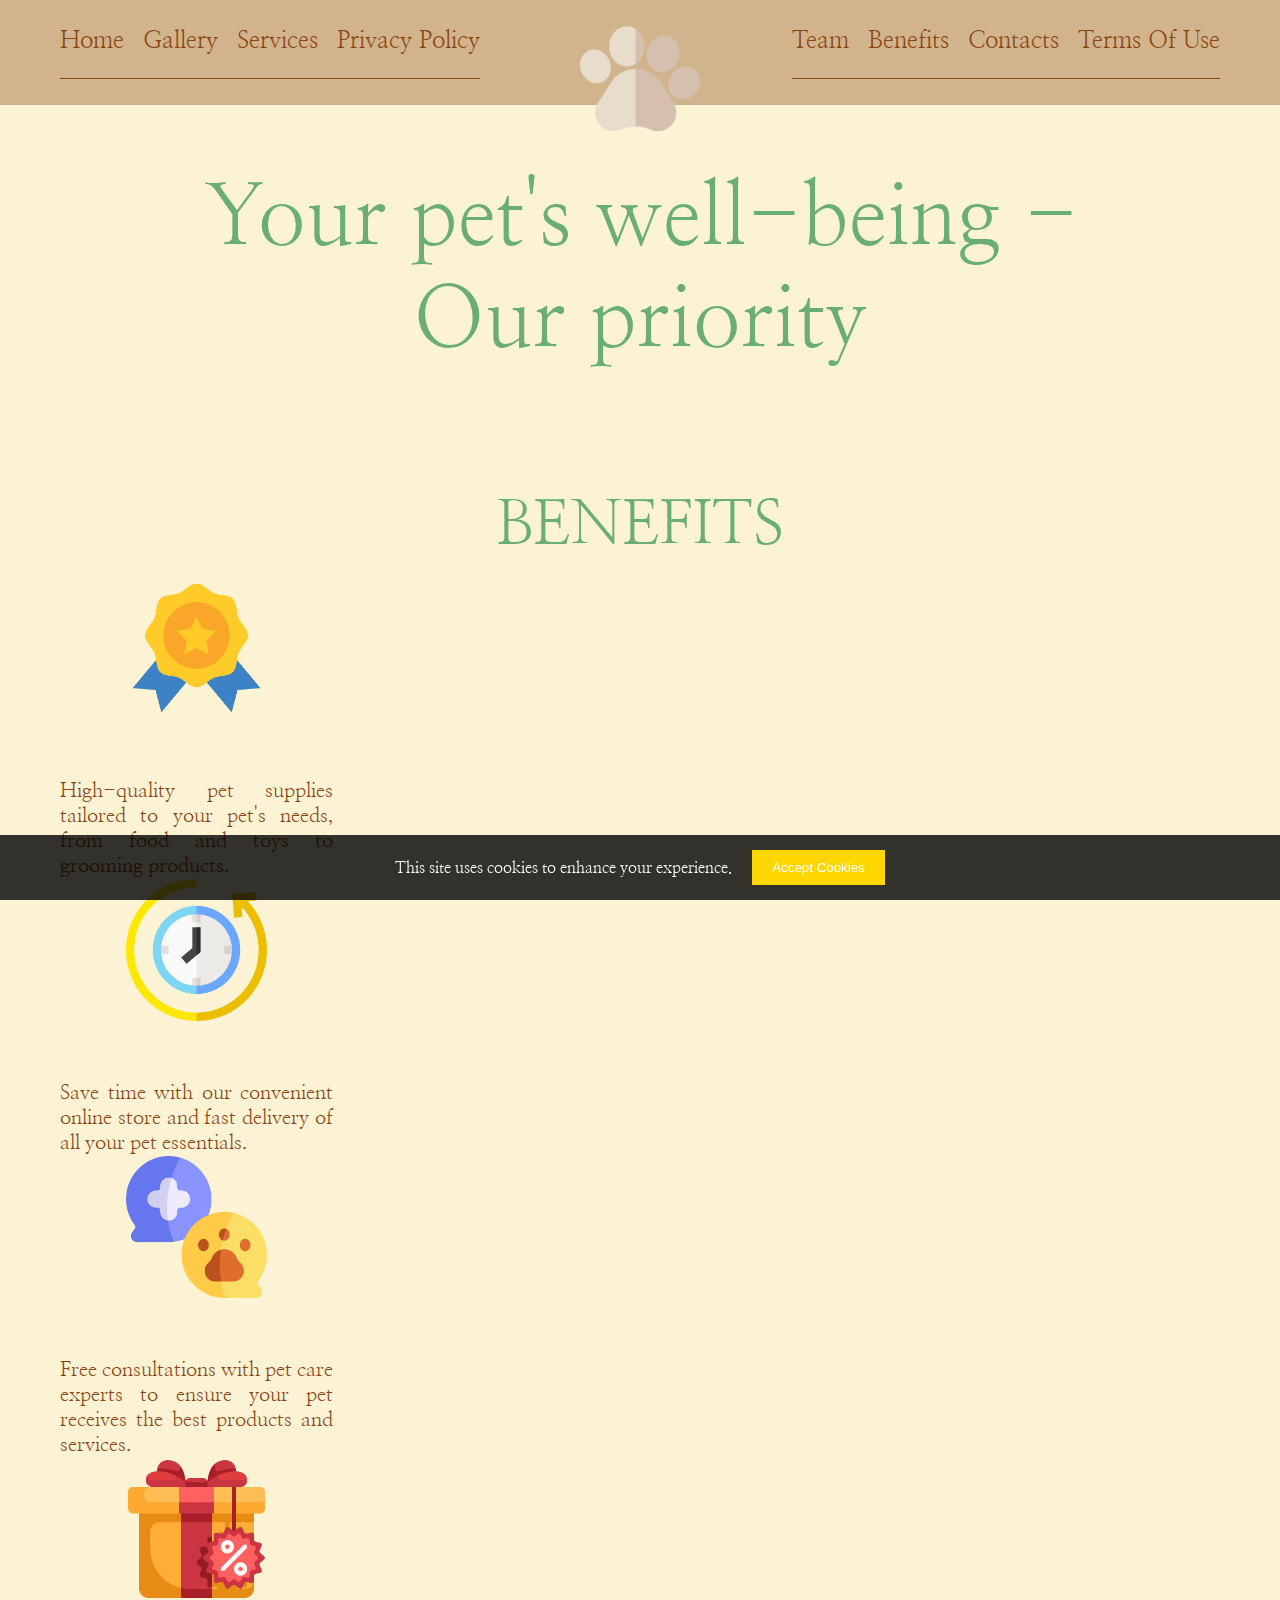
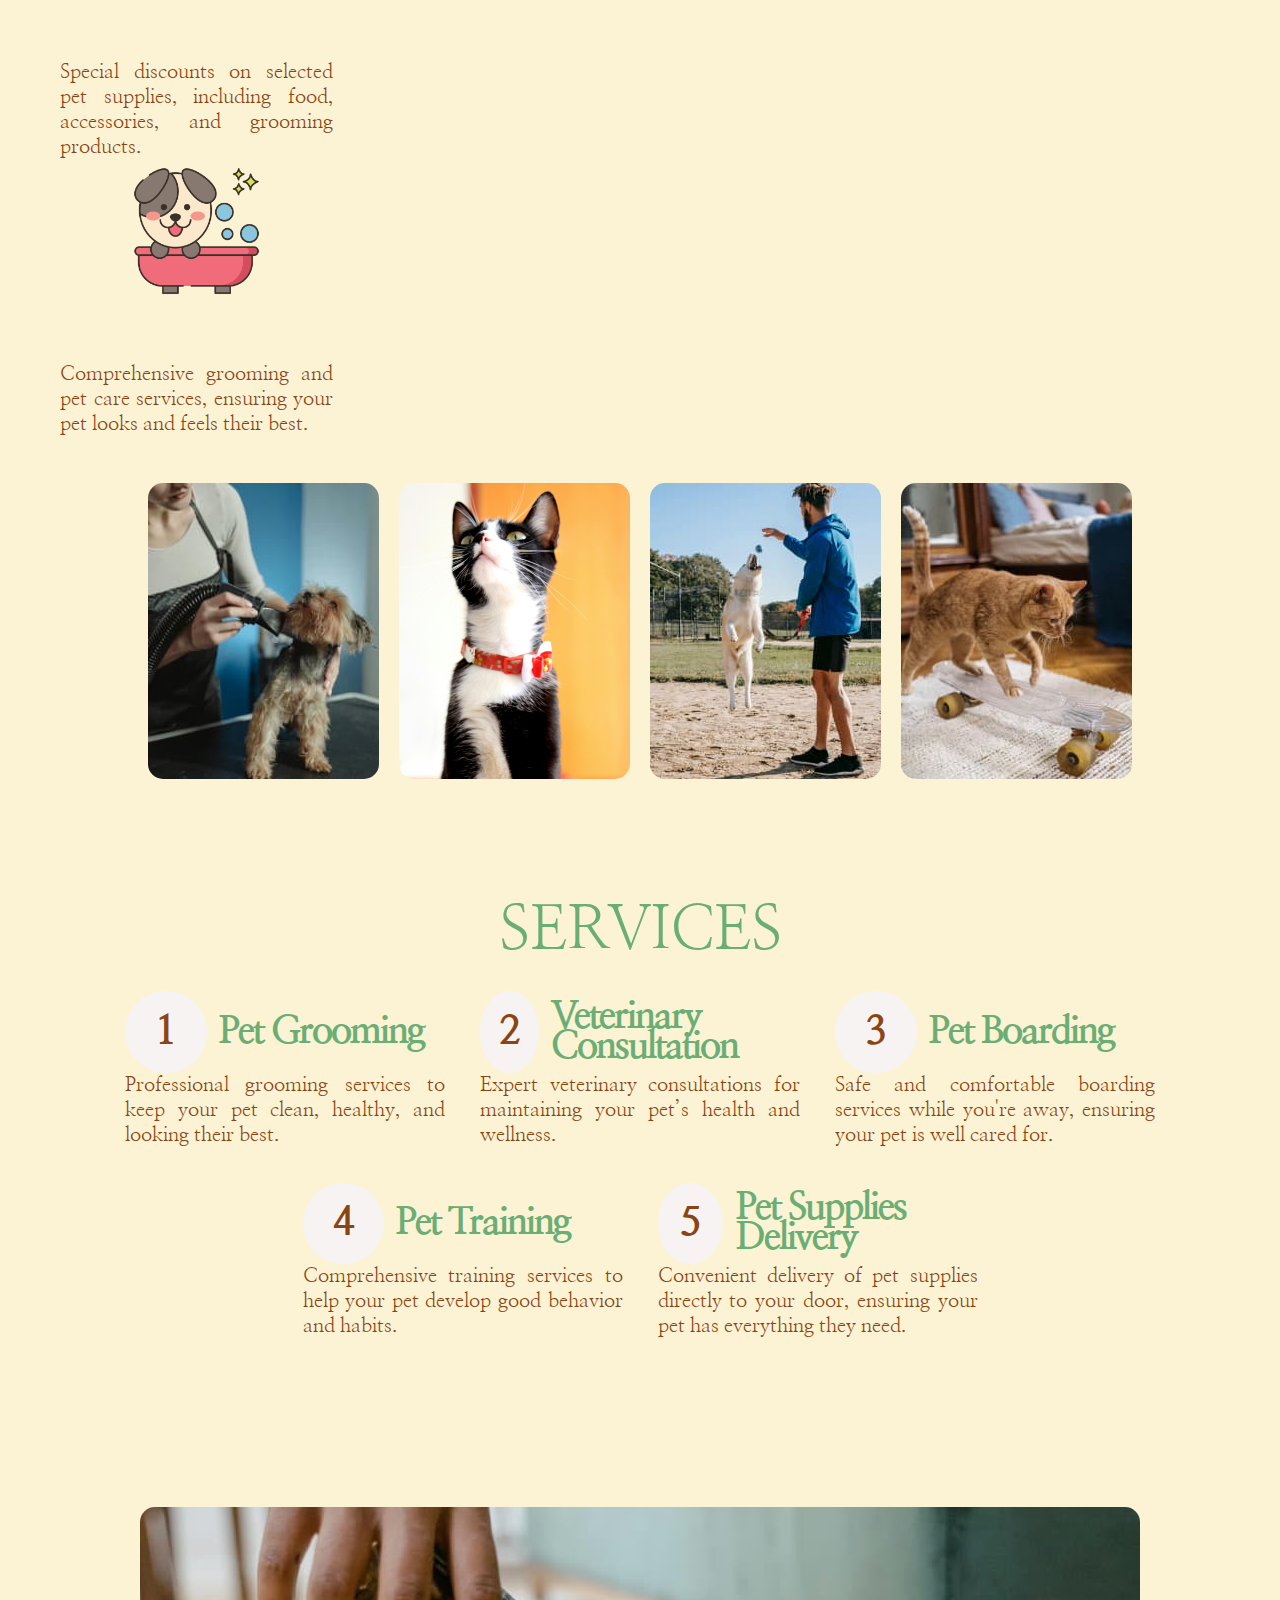
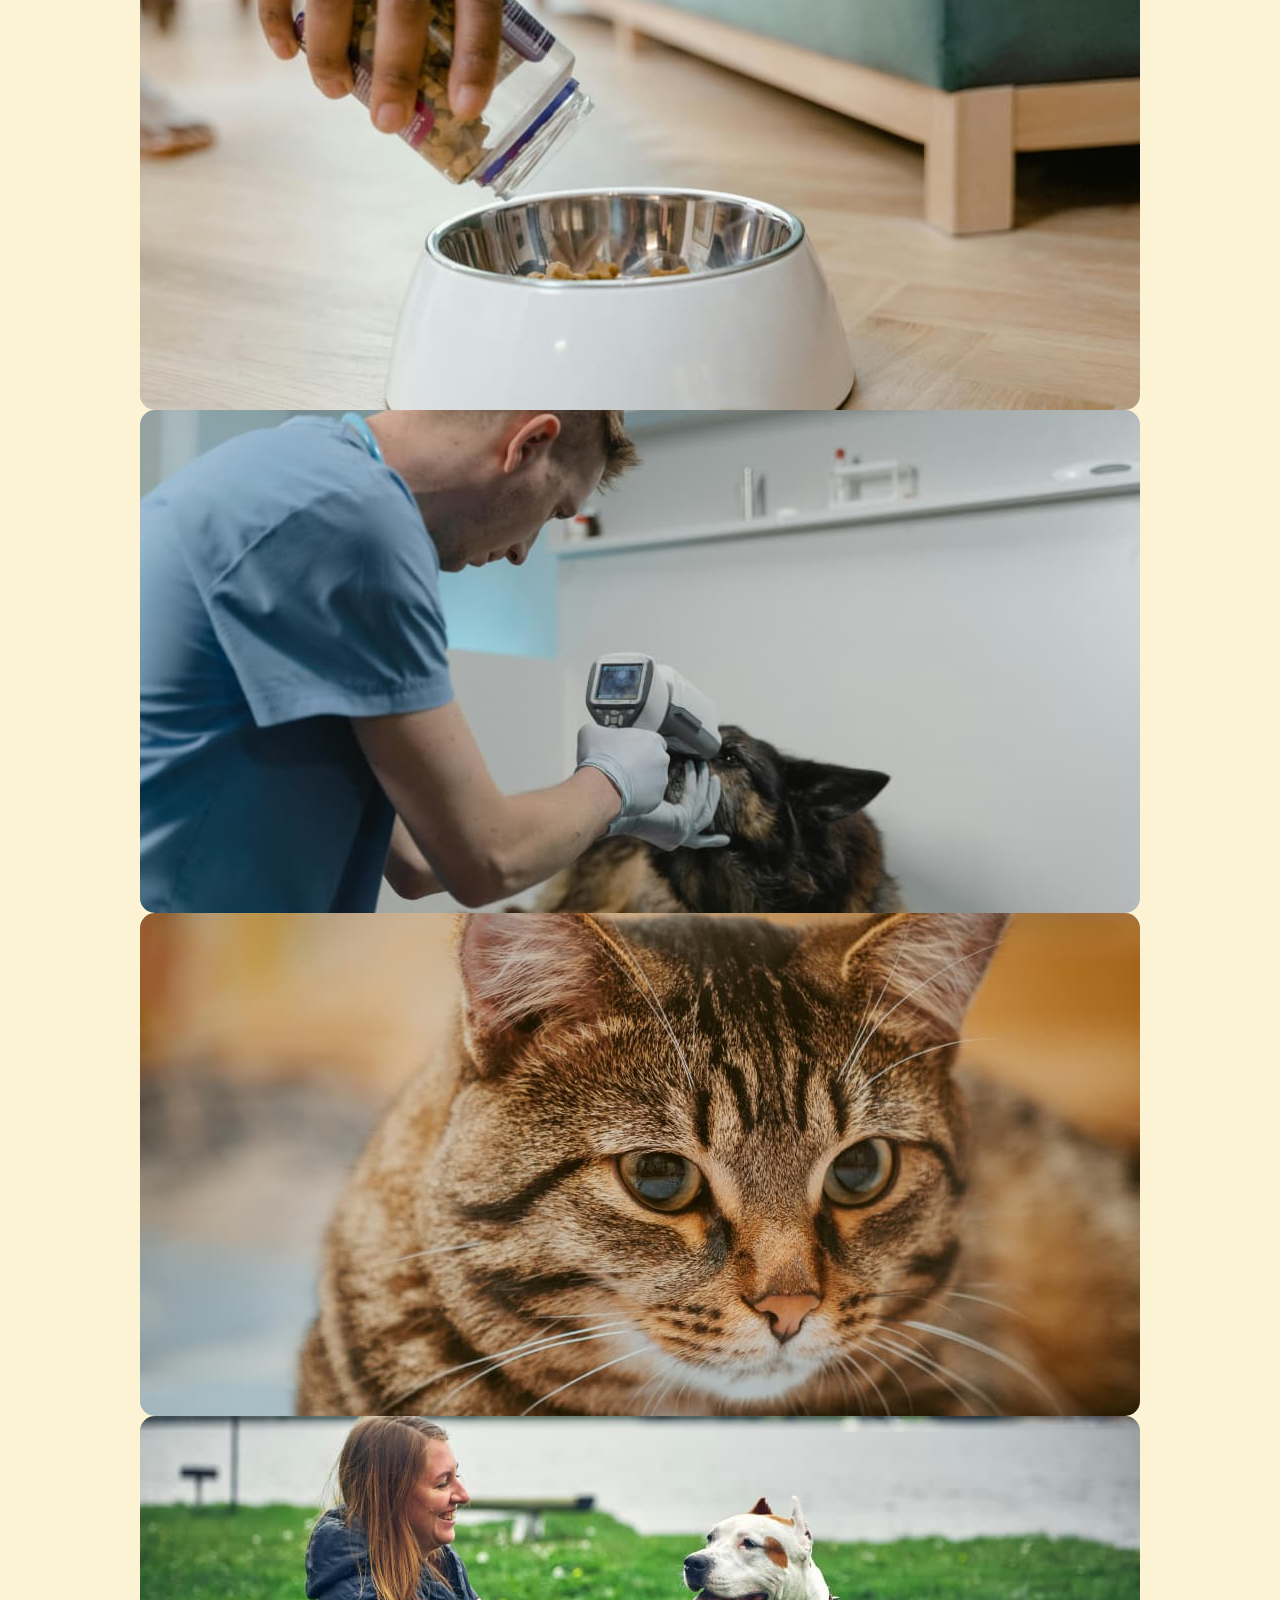
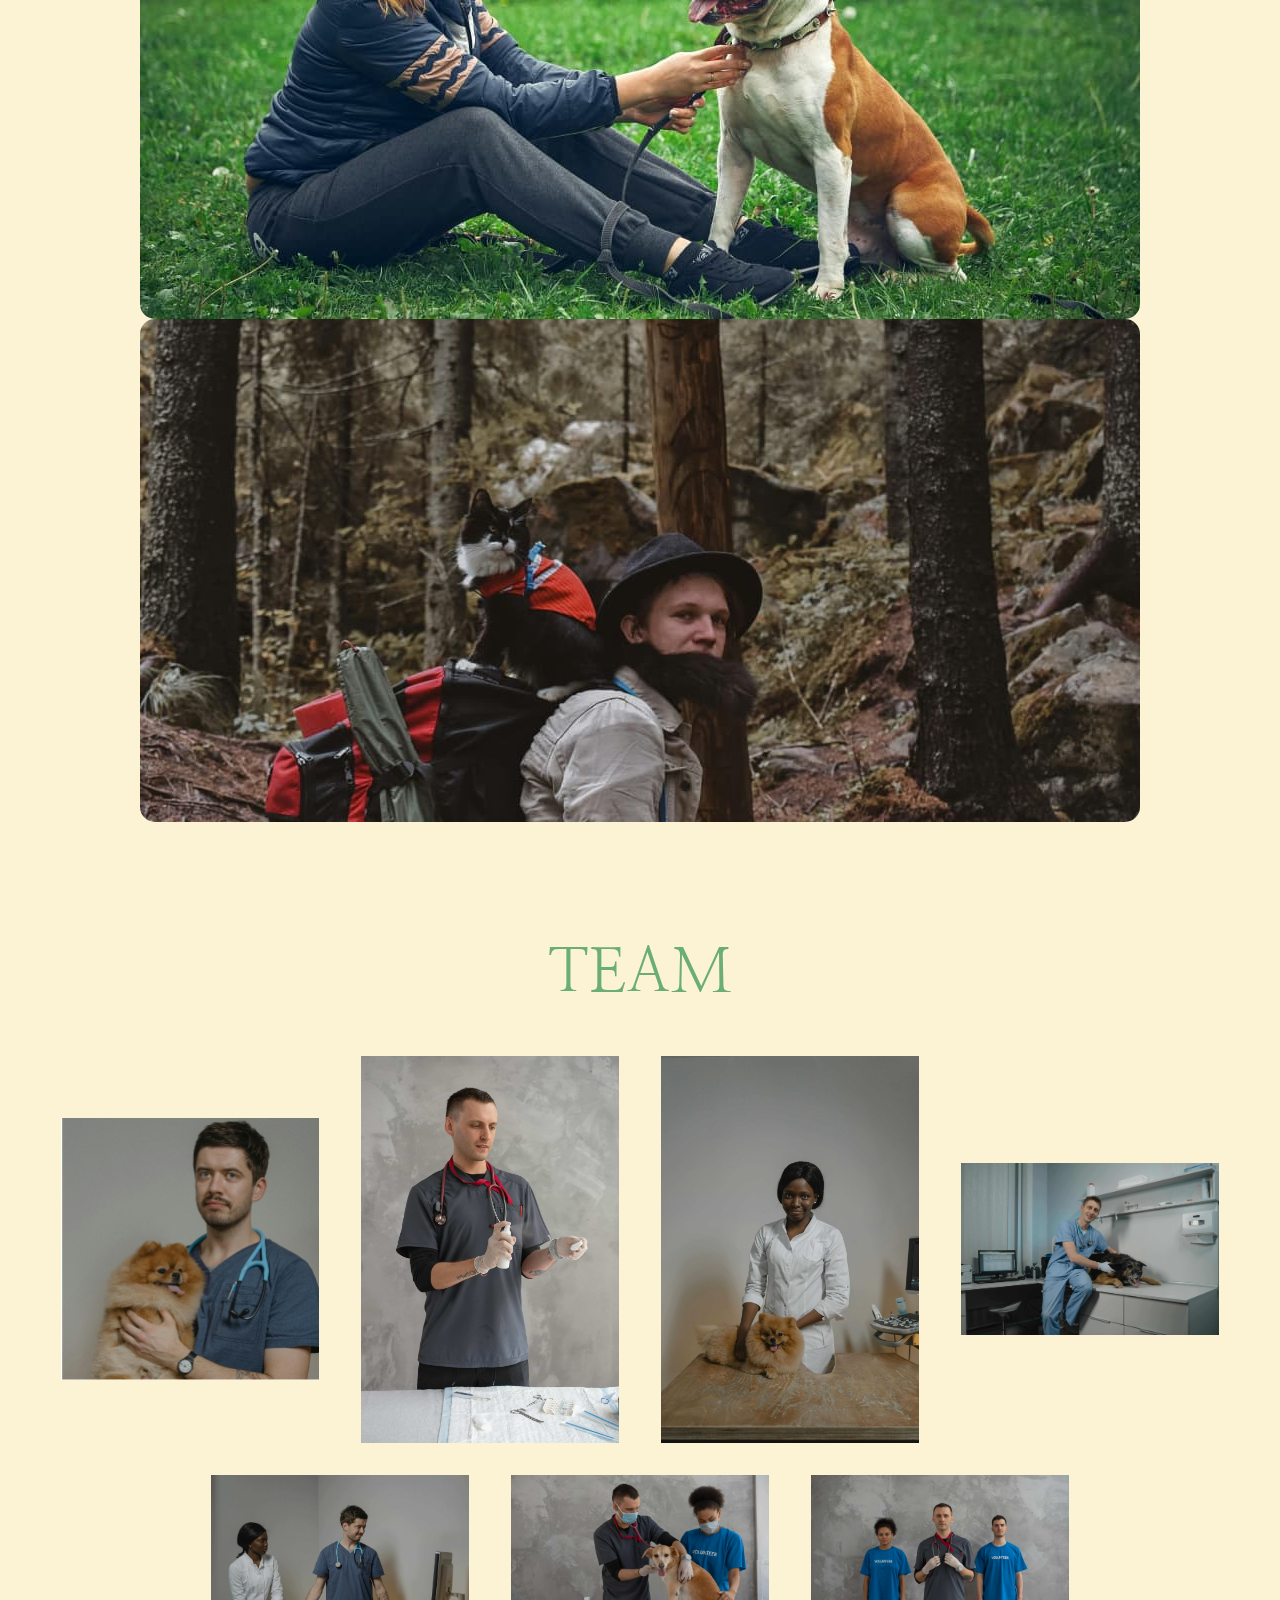
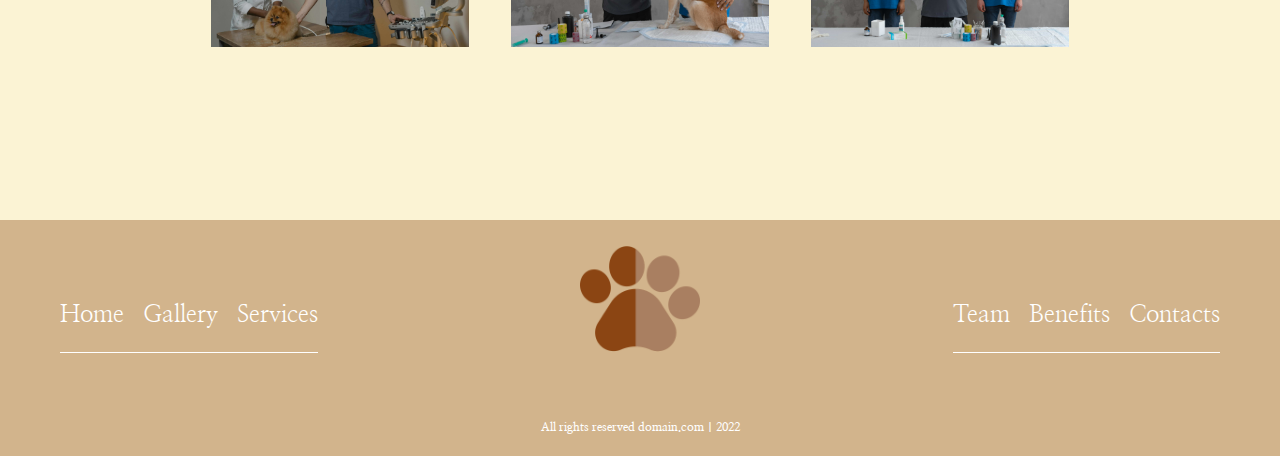
<file: index.html>
<!DOCTYPE html>
<html lang="en">
  <head>
    <meta charset="UTF-8" />
    <meta http-equiv="X-UA-Compatible" content="IE=edge" />
    <meta name="viewport" content="width=device-width, initial-scale=1.0" />
    
    <!-- Meta Description and Keywords -->
    <meta name="description" content="PetCare Solutions offers top-quality pet products, professional grooming services, and expert veterinary consultations. Our priority is your pet's health and happiness." />
    <meta name="keywords" content="pet care, pet grooming, veterinary consultations, pet products, pet health, pet training, pet supplies, pet boarding" />

    <!-- Open Graph Meta Tags for Social Media -->
    <meta property="og:title" content="PetCare Solutions – Premium Pet Services and Supplies" />
    <meta property="og:description" content="Discover PetCare Solutions for expert pet grooming, veterinary consultations, and a range of high-quality pet supplies. We care about your pet's health and happiness." />
    <meta property="og:image" content="https://domain.com/img/pet-care-preview.webp" />
    <meta property="og:url" content="https://domain.com" />

    <!-- Twitter Meta Tags for Social Media -->
    <meta name="twitter:card" content="summary_large_image" />
    <meta name="twitter:title" content="PetCare Solutions – Premium Pet Services and Supplies" />
    <meta name="twitter:description" content="Explore PetCare Solutions for all your pet care needs, from grooming to veterinary consultations and pet products." />
    
    <!-- Favicon -->
    <link rel="icon" href="images/footer-icon.png" />

    <!-- Title -->
    <title>PetCare Solutions – Comprehensive Pet Services and Supplies for Your Pet's Well-being</title>

    <!-- Stylesheets -->
    <link rel="stylesheet" href="./css/styles.css" />
    <link rel="stylesheet" type="text/css" href="slick/slick.css" />
    <link rel="stylesheet" href="https://cdnjs.cloudflare.com/ajax/libs/animate.css/3.7.0/animate.min.css" />

    <!-- Preload Important Resources -->
    <link rel="preload" as="image" href="https://domain.com/img/pet-care-preview.webp" />
</head>

  <body>
    <header class="header">
      <div class="header-inner container">
        <div class="mobile-menu">
          <div class="mobile-btn"></div>
        </div>
        <nav class="header-nav">
          <div class="header-nav-list">
            <ul class="header-nav-list-column">
              <li class="header-nav-item"><a href="index.html">home</a></li>
              <li class="header-nav-item">
                <a href="./#gallery">Gallery</a>
              </li>
              <li class="header-nav-item">
                <a href="./#services">Services</a>
              </li>
              <li class="header-nav-item">
                <a href="./policy-page.html">Privacy Policy</a>
              </li>
            </ul>
            <ul class="header-nav-list-column">
              <li class="header-nav-item">
                <a href="./#team">Team</a>
              </li>
              <li class="header-nav-item">
                <a href="./#benefits">Benefits</a>
              </li>
              <li class="header-nav-item">
                <a href="./contacts-page.html">Contacts</a>
              </li>
              <li class="header-nav-item">
                <a href="./terms-of-use.html">Terms of Use</a>
              </li>
            </ul>
          </div>
        </nav>
        <div class="header-icon">
          <img src="images/house-icon.png" alt="" />
        </div>
      </div>
    </header>
    <main class="main">
      <section class="section">
        <div class="main-banner-inner container">
          <div class="main-banner-text">
            <h1 class="wow fadeInDown">
              Your pet's well-being - <br />Our priority
            </h1>
          </div>
        </div>
      </section>

      <section class="section">
        <div class="main-benefits-inner container">
          <h2 id="benefits">Benefits</h2>
          <ul class="main-benefits-slider">
            <li class="main-benefits-slider-item">
              <div class="main-benefits-slider-item-icon">
                <img src="images/quality-products.png" alt="" />
              </div>
              <p>
                High-quality pet supplies tailored to your pet's needs, from
                food and toys to grooming products.
              </p>
            </li>
            <li class="main-benefits-slider-item">
              <div class="main-benefits-slider-item-icon">
                <img src="images/time-saving.png" alt="" />
              </div>
              <p>
                Save time with our convenient online store and fast delivery of
                all your pet essentials.
              </p>
            </li>
            <li class="main-benefits-slider-item">
              <div class="main-benefits-slider-item-icon">
                <img src="images/pet-consultation.png" alt="" />
              </div>
              <p>
                Free consultations with pet care experts to ensure your pet
                receives the best products and services.
              </p>
            </li>
            <li class="main-benefits-slider-item">
              <div class="main-benefits-slider-item-icon">
                <img src="images/discounts.png" alt="" />
              </div>
              <p>
                Special discounts on selected pet supplies, including food,
                accessories, and grooming products.
              </p>
            </li>
            <li class="main-benefits-slider-item">
              <div class="main-benefits-slider-item-icon">
                <img src="images/pet-grooming.png" alt="" />
              </div>
              <p>
                Comprehensive grooming and pet care services, ensuring your pet
                looks and feels their best.
              </p>
            </li>
          </ul>

          <ul class="main-gallery-list">
            <li class="main-gallery-list-item wow flipInX" data-wow-delay="0s">
              <img
                src="images/item-1.jpg"
                alt="A Person Grooming the Dog
                        "
              />
            </li>
            <li
              class="main-gallery-list-item wow flipInX"
              data-wow-delay="1.5s"
            >
              <img
                src="images/item-4.jpg"
                alt="Closeup Photo of Black and White Cat"
              />
            </li>
            <li
              class="main-gallery-list-item wow flipInX"
              data-wow-delay="0.5s"
            >
              <img
                src="images/item-2.jpg"
                alt="Active man with jumping dog on street
                        "
              />
            </li>
            <li class="main-gallery-list-item wow flipInX" data-wow-delay="1s">
              <img
                src="images/item-3.jpg"
                alt="Orange Tabby Cat on Penny Board
                        "
              />
            </li>
          </ul>
        </div>
      </section>

      <section class="section">
        <div class="main-services-inner container">
          <h2 id="services">Services</h2>
          <ul class="main-services-list">
            <li class="main-services-item wow fadeInDown" data-wow-delay="0s">
              <div class="main-services-item-title">
                <p class="main-services-item-number">1</p>
                <h3>Pet Grooming</h3>
              </div>
              <p class="main-services-item-text">
                Professional grooming services to keep your pet clean, healthy,
                and looking their best.
              </p>
            </li>
            <li class="main-services-item wow fadeInDown" data-wow-delay="0.5s">
              <div class="main-services-item-title">
                <p class="main-services-item-number">2</p>
                <h3>Veterinary Consultation</h3>
              </div>
              <p class="main-services-item-text">
                Expert veterinary consultations for maintaining your pet’s
                health and wellness.
              </p>
            </li>
            <li class="main-services-item wow fadeInDown" data-wow-delay="1s">
              <div class="main-services-item-title">
                <p class="main-services-item-number">3</p>
                <h3>Pet Boarding</h3>
              </div>
              <p class="main-services-item-text">
                Safe and comfortable boarding services while you're away,
                ensuring your pet is well cared for.
              </p>
            </li>
            <li class="main-services-item wow fadeInDown" data-wow-delay="1.5s">
              <div class="main-services-item-title">
                <p class="main-services-item-number">4</p>
                <h3>Pet Training</h3>
              </div>
              <p class="main-services-item-text">
                Comprehensive training services to help your pet develop good
                behavior and habits.
              </p>
            </li>
            <li class="main-services-item wow fadeInDown" data-wow-delay="2s">
              <div class="main-services-item-title">
                <p class="main-services-item-number">5</p>
                <h3>Pet Supplies Delivery</h3>
              </div>
              <p class="main-services-item-text">
                Convenient delivery of pet supplies directly to your door,
                ensuring your pet has everything they need.
              </p>
            </li>
          </ul>
        </div>
      </section>

      <section class="section" id="gallery">
        <div class="main-gallery-inner container">
          <ul class="main-gallery-slider">
            <li class="main-gallery-slider-item">
              <img
                src="images/gallery-1.jpg"
                alt="Person Putting Dog Foo on Bowl
                  "
              />
            </li>
            <li class="main-gallery-slider-item">
              <img
                src="images/gallery-2.jpg"
                alt="A Vet Checking a Dog Eyes Using a Medical Equipment
                  "
              />
            </li>
            <li class="main-gallery-slider-item">
              <img
                src="images/gallery-3.jpg"
                alt="Brown Tabby Cat in Close Up Photography
                  "
              />
            </li>
            <li class="main-gallery-slider-item">
              <img
                src="images/gallery-4.jpg"
                alt="Photo of a Woman Sitting on the Grass with Her American Staffordshire Terrier Dog
                  "
              />
            </li>
            <li class="main-gallery-slider-item">
              <img
                src="images/gallery-5.jpg"
                alt="A Man Hiking a Mountain Forest with a Cat
                  "
              />
            </li>
          </ul>
        </div>
      </section>

      <section class="section">
        <div class="main-team-inner container">
          <h2 id="team">Team</h2>
          <ul class="main-team-list">
            <li class="main-team-item wow flipInX" data-wow-delay="0s">
              <img src="images/veterinary-1.jpg" alt="" />
            </li>
            <li class="main-team-item wow flipInX" data-wow-delay="0.5s">
              <img src="images/veterinary-2.jpg" alt="" />
            </li>
            <li class="main-team-item wow flipInX" data-wow-delay="1s">
              <img src="images/veterinary-3.jpg" alt="" />
            </li>
            <li class="main-team-item wow flipInX" data-wow-delay="1.5s">
              <img src="images/veterinary-4.jpg" alt="" />
            </li>
            <li class="main-team-item wow flipInX" data-wow-delay="2s">
              <img src="images/veterinary-5.jpg" alt="" />
            </li>
            <li class="main-team-item wow flipInX" data-wow-delay="2.5s">
              <img src="images/veterinary-6.jpg" alt="" />
            </li>
            <li class="main-team-item wow flipInX" data-wow-delay="3s">
              <img src="images/veterinary-7.jpg" alt="" />
            </li>
          </ul>
        </div>
      </section>
    </main>

    <footer class="footer">
      <div class="footer-inner container">
        <nav class="footer-nav">
          <div class="footer-nav-list">
            <ul class="footer-nav-list-column">
              <li class="footer-nav-item header-nav-item">
                <a href="./">home</a>
              </li>
              <li class="footer-nav-item header-nav-item">
                <a href="./#gallery">Gallery</a>
              </li>
              <li class="footer-nav-item header-nav-item">
                <a href="./#services">Services</a>
              </li>
            </ul>
            <ul class="footer-nav-list-column">
              <li class="footer-nav-item header-nav-item">
                <a href="./#team">Team</a>
              </li>
              <li class="footer-nav-item header-nav-item">
                <a href="./#benefits">Benefits</a>
              </li>
              <li class="footer-nav-item header-nav-item">
                <a href="./contacts-page.html">Contacts</a>
              </li>
            </ul>
          </div>
        </nav>
        <div class="footer-icon">
          <img src="images/footer-icon.png" alt="" />
        </div>
        <p class="footer-text">All rights reserved domain.com | 2022</p>
      </div>
    </footer>

    <div id="cookie-banner" class="cookie-banner">
      <p data-translate="cookieBanner.text">
        This site uses cookies to enhance your experience.
      </p>
      <button id="accept-cookies">
        <p data-translate="cookieBanner.button">Accept Cookies</p>
      </button>
    </div>

    <script
      data-cfasync="false"
      src="/cdn-cgi/scripts/5c5dd728/cloudflare-static/email-decode.min.js"
    ></script>
    <script
      src="https://code.jquery.com/jquery-3.4.1.min.js"
      integrity="sha256-CSXorXvZcTkaix6Yvo6HppcZGetbYMGWSFlBw8HfCJo="
      crossorigin="anonymous"
    ></script>
    <script type="text/javascript" src="slick/slick.min.js"></script>
    <script src="https://cdnjs.cloudflare.com/ajax/libs/wow/1.1.2/wow.min.js"></script>
    <script src="js/index.js"></script>
    <script src="js/cookie-banner.js"></script>
  </body>
</html>
</file>
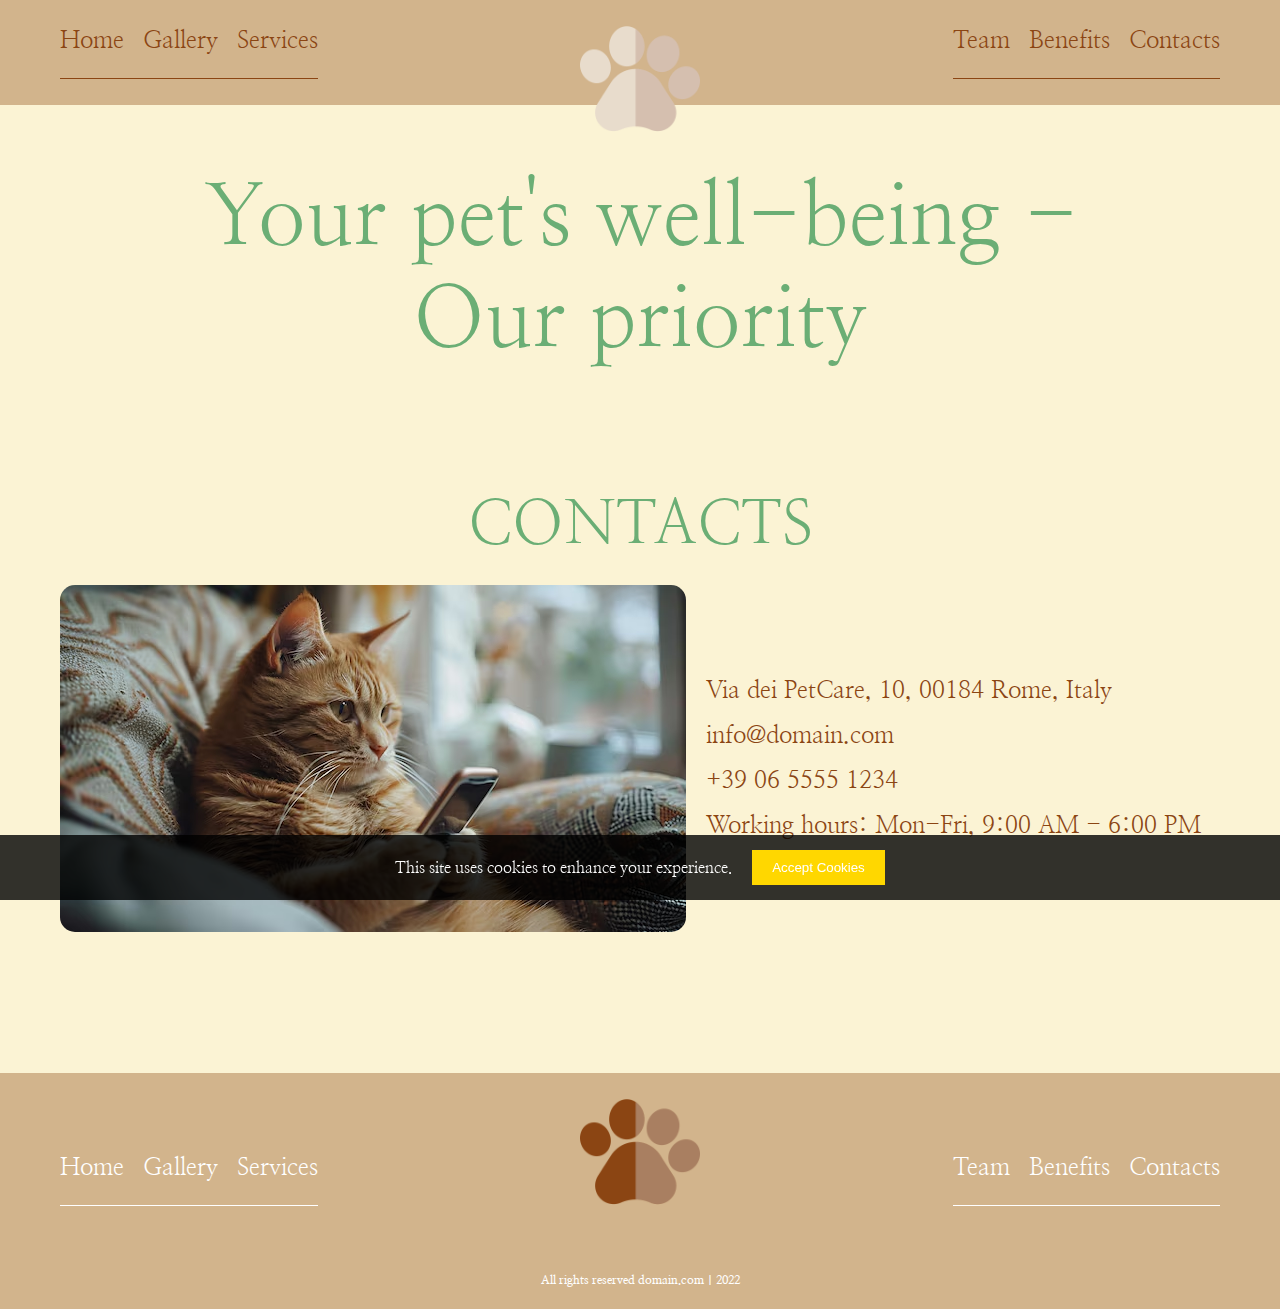
<file: contacts-page.html>
<!DOCTYPE html>
<html lang="en">
  <head>
    <meta charset="UTF-8" />
    <meta http-equiv="X-UA-Compatible" content="IE=edge" />
    <meta name="viewport" content="width=device-width, initial-scale=1.0" />
    
    <!-- Meta Description and Keywords -->
    <meta name="description" content="PetCare Solutions offers top-quality pet products, professional grooming services, and expert veterinary consultations. Our priority is your pet's health and happiness." />
    <meta name="keywords" content="pet care, pet grooming, veterinary consultations, pet products, pet health, pet training, pet supplies, pet boarding" />

    <!-- Open Graph Meta Tags for Social Media -->
    <meta property="og:title" content="PetCare Solutions – Premium Pet Services and Supplies" />
    <meta property="og:description" content="Discover PetCare Solutions for expert pet grooming, veterinary consultations, and a range of high-quality pet supplies. We care about your pet's health and happiness." />
    <meta property="og:image" content="https://domain.com/img/pet-care-preview.webp" />
    <meta property="og:url" content="https://domain.com" />

    <!-- Twitter Meta Tags for Social Media -->
    <meta name="twitter:card" content="summary_large_image" />
    <meta name="twitter:title" content="PetCare Solutions – Premium Pet Services and Supplies" />
    <meta name="twitter:description" content="Explore PetCare Solutions for all your pet care needs, from grooming to veterinary consultations and pet products." />
    
    <!-- Favicon -->
    <link rel="icon" href="images/footer-icon.png" />

    <!-- Title -->
    <title>PetCare Solutions – Comprehensive Pet Services and Supplies for Your Pet's Well-being</title>

    <!-- Stylesheets -->
    <link rel="stylesheet" href="./css/styles.css" />
    <link rel="stylesheet" type="text/css" href="slick/slick.css" />
    <link rel="stylesheet" href="https://cdnjs.cloudflare.com/ajax/libs/animate.css/3.7.0/animate.min.css" />

    <!-- Preload Important Resources -->
    <link rel="preload" as="image" href="https://domain.com/img/pet-care-preview.webp" />
</head>


  <body>
    <header class="header">
      <div class="header-inner container">
        <div class="mobile-menu">
          <div class="mobile-btn"></div>
        </div>
        <nav class="header-nav">
          <div class="header-nav-list">
            <ul class="header-nav-list-column">
              <li class="header-nav-item"><a href="index.html">home</a></li>
              <li class="header-nav-item">
                <a href="./#gallery">Gallery</a>
              </li>
              <li class="header-nav-item">
                <a href="./#services">Services</a>
              </li>
            </ul>
            <ul class="header-nav-list-column">
              <li class="header-nav-item">
                <a href="./#team">Team</a>
              </li>
              <li class="header-nav-item">
                <a href="./#benefits">Benefits</a>
              </li>
              <li class="header-nav-item">
                <a href="./contacts-page.html">Contacts</a>
              </li>
            </ul>
          </div>
        </nav>
        <div class="header-icon">
          <img src="images/house-icon.png" alt="" />
        </div>
      </div>
    </header>
    <main class="main">
      <section class="section">
        <div class="main-banner-inner container">
          <div class="main-banner-text">
            <h1 class="wow fadeInDown">
              Your pet's well-being - <br />Our priority
            </h1>
          </div>
        </div>
      </section>

      <section class="section">
        <div class="container">
          <h2 id="contacts">Contacts</h2>
          <div class="main-contacts-inner">
            <div class="main-contacts-img">
              <img src="images/contac-img.avif" alt="Contact Image" />
            </div>
            <div class="main-contact-text">
              <p>Via dei PetCare, 10, 00184 Rome, Italy</p>

              <a href="mailto:info@domain.com">info@domain.com</a>

              <a href="tel:+390655551234">+39 06 5555 1234</a>

              <p>Working hours: Mon-Fri, 9:00 AM - 6:00 PM</p>
            </div>
          </div>
        </div>
      </section>
    </main>

    <footer class="footer">
      <div class="footer-inner container">
        <nav class="footer-nav">
          <div class="footer-nav-list">
            <ul class="footer-nav-list-column">
              <li class="footer-nav-item header-nav-item">
                <a href="./">home</a>
              </li>
              <li class="footer-nav-item header-nav-item">
                <a href="./#gallery">Gallery</a>
              </li>
              <li class="footer-nav-item header-nav-item">
                <a href="./#services">Services</a>
              </li>
            </ul>
            <ul class="footer-nav-list-column">
              <li class="footer-nav-item header-nav-item">
                <a href="./#team">Team</a>
              </li>
              <li class="footer-nav-item header-nav-item">
                <a href="./#benefits">Benefits</a>
              </li>
              <li class="footer-nav-item header-nav-item">
                <a href="./#contacts">Contacts</a>
              </li>
            </ul>
          </div>
        </nav>
        <div class="footer-icon">
          <img src="images/footer-icon.png" alt="" />
        </div>
        <p class="footer-text">All rights reserved domain.com | 2022</p>
      </div>
    </footer>

    <div id="cookie-banner" class="cookie-banner">
      <p data-translate="cookieBanner.text">
        This site uses cookies to enhance your experience.
      </p>
      <button id="accept-cookies">
        <p data-translate="cookieBanner.button">Accept Cookies</p>
      </button>
    </div>

    <script src="js/index.js"></script>
    <script src="js/cookie-banner.js"></script>
  </body>
</html>
</file>
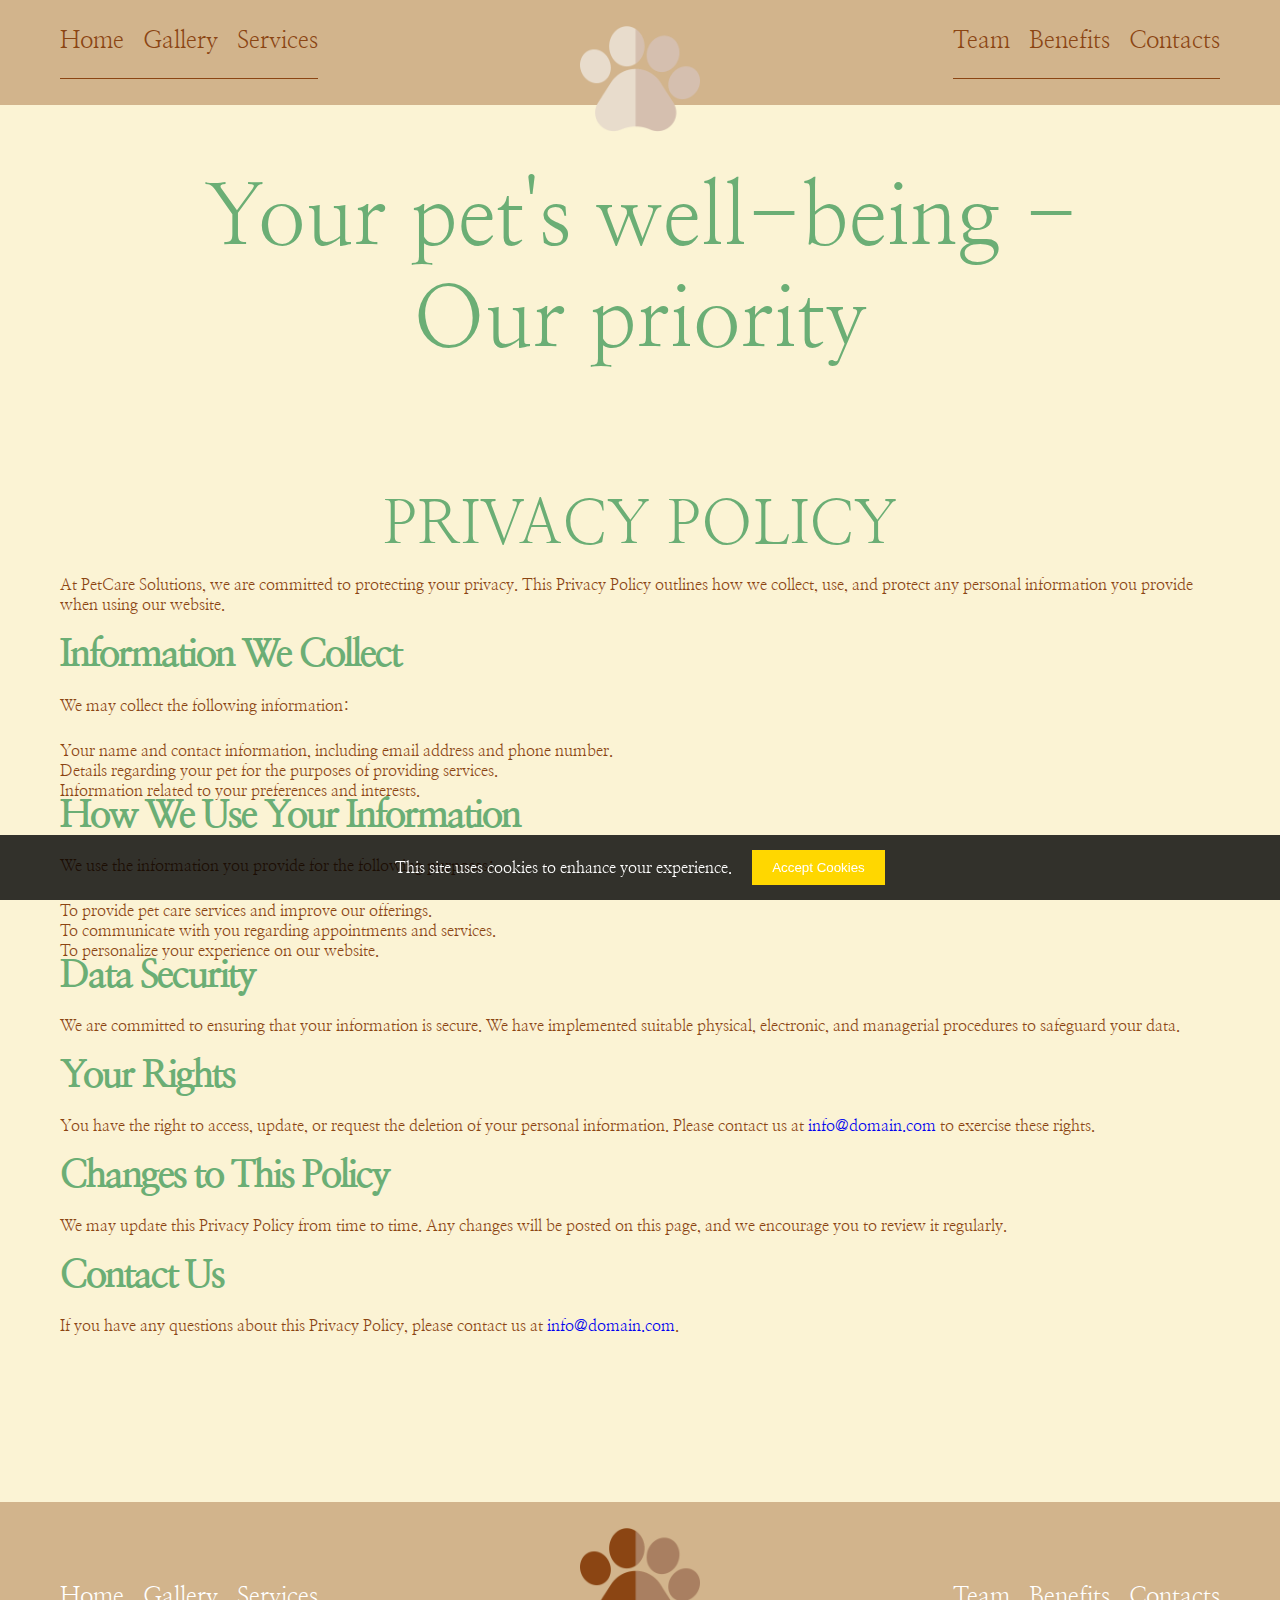
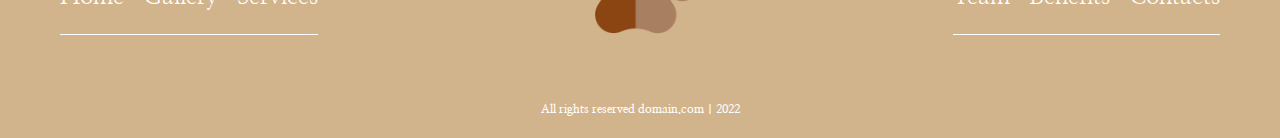
<file: policy-page.html>
<!DOCTYPE html>
<html lang="en">
  <head>
    <meta charset="UTF-8" />
    <meta http-equiv="X-UA-Compatible" content="IE=edge" />
    <meta name="viewport" content="width=device-width, initial-scale=1.0" />
    
    <!-- Meta Description and Keywords -->
    <meta name="description" content="PetCare Solutions offers top-quality pet products, professional grooming services, and expert veterinary consultations. Our priority is your pet's health and happiness." />
    <meta name="keywords" content="pet care, pet grooming, veterinary consultations, pet products, pet health, pet training, pet supplies, pet boarding" />

    <!-- Open Graph Meta Tags for Social Media -->
    <meta property="og:title" content="PetCare Solutions – Premium Pet Services and Supplies" />
    <meta property="og:description" content="Discover PetCare Solutions for expert pet grooming, veterinary consultations, and a range of high-quality pet supplies. We care about your pet's health and happiness." />
    <meta property="og:image" content="https://domain.com/img/pet-care-preview.webp" />
    <meta property="og:url" content="https://domain.com" />

    <!-- Twitter Meta Tags for Social Media -->
    <meta name="twitter:card" content="summary_large_image" />
    <meta name="twitter:title" content="PetCare Solutions – Premium Pet Services and Supplies" />
    <meta name="twitter:description" content="Explore PetCare Solutions for all your pet care needs, from grooming to veterinary consultations and pet products." />
    
    <!-- Favicon -->
    <link rel="icon" href="images/footer-icon.png" />

    <!-- Title -->
    <title>PetCare Solutions – Comprehensive Pet Services and Supplies for Your Pet's Well-being</title>

    <!-- Stylesheets -->
    <link rel="stylesheet" href="./css/styles.css" />
    <link rel="stylesheet" type="text/css" href="slick/slick.css" />
    <link rel="stylesheet" href="https://cdnjs.cloudflare.com/ajax/libs/animate.css/3.7.0/animate.min.css" />

    <!-- Preload Important Resources -->
    <link rel="preload" as="image" href="https://domain.com/img/pet-care-preview.webp" />
</head>


  <body>
      <header class="header">
        <div class="header-inner container">
          <div class="mobile-menu">
            <div class="mobile-btn"></div>
          </div>
          <nav class="header-nav">
            <div class="header-nav-list">
              <ul class="header-nav-list-column">
                <li class="header-nav-item"><a href="index.html">home</a></li>
                <li class="header-nav-item">
                  <a href="./#gallery">Gallery</a>
                </li>
                <li class="header-nav-item">
                  <a href="./#services">Services</a>
                </li>
              </ul>
              <ul class="header-nav-list-column">
                <li class="header-nav-item">
                  <a href="./#team">Team</a>
                </li>
                <li class="header-nav-item">
                  <a href="./#benefits">Benefits</a>
                </li>
                <li class="header-nav-item">
                  <a href="./contacts-page.html">Contacts</a>
                </li>
              </ul>
            </div>
          </nav>
          <div class="header-icon">
            <img src="images/house-icon.png" alt="" />
          </div>
        </div>
      </header>
      <main class="main">
        <section class="section">
          <div class="main-banner-inner container">
            <div class="main-banner-text">
              <h1 class="wow fadeInDown">
                Your pet's well-being - <br />Our priority
              </h1>
            </div>
          </div>
        </section>

        <section class="section">
          <div class="container policy-container">
            <h2>Privacy Policy</h2>
            <p>
              At PetCare Solutions, we are committed to protecting your privacy.
              This Privacy Policy outlines how we collect, use, and protect any
              personal information you provide when using our website.
            </p>

            <h3>Information We Collect</h3>
            <p>We may collect the following information:</p>
            <ul>
              <li>
                Your name and contact information, including email address and
                phone number.
              </li>
              <li>
                Details regarding your pet for the purposes of providing
                services.
              </li>
              <li>Information related to your preferences and interests.</li>
            </ul>

            <h3>How We Use Your Information</h3>
            <p>
              We use the information you provide for the following purposes:
            </p>
            <ul>
              <li>To provide pet care services and improve our offerings.</li>
              <li>
                To communicate with you regarding appointments and services.
              </li>
              <li>To personalize your experience on our website.</li>
            </ul>

            <h3>Data Security</h3>
            <p>
              We are committed to ensuring that your information is secure. We
              have implemented suitable physical, electronic, and managerial
              procedures to safeguard your data.
            </p>

            <h3>Your Rights</h3>
            <p>
              You have the right to access, update, or request the deletion of
              your personal information. Please contact us at
              <a href="mailto:info@domain.com">info@domain.com</a> to exercise
              these rights.
            </p>

            <h3>Changes to This Policy</h3>
            <p>
              We may update this Privacy Policy from time to time. Any changes
              will be posted on this page, and we encourage you to review it
              regularly.
            </p>

            <h3>Contact Us</h3>
            <p>
              If you have any questions about this Privacy Policy, please
              contact us at
              <a href="mailto:info@domain.com">info@domain.com</a>.
            </p>
          </div>
        </section>
      </main>

      <footer class="footer">
        <div class="footer-inner container">
          <nav class="footer-nav">
            <div class="footer-nav-list">
              <ul class="footer-nav-list-column">
                <li class="footer-nav-item header-nav-item">
                  <a href="./">home</a>
                </li>
                <li class="footer-nav-item header-nav-item">
                  <a href="./#gallery">Gallery</a>
                </li>
                <li class="footer-nav-item header-nav-item">
                  <a href="./#services">Services</a>
                </li>
              </ul>
              <ul class="footer-nav-list-column">
                <li class="footer-nav-item header-nav-item">
                  <a href="./#team">Team</a>
                </li>
                <li class="footer-nav-item header-nav-item">
                  <a href="./#benefits">Benefits</a>
                </li>
                <li class="footer-nav-item header-nav-item">
                  <a href="./contacts-page.html">Contacts</a>
                </li>
              </ul>
            </div>
          </nav>
          <div class="footer-icon">
            <img src="images/footer-icon.png" alt="" />
          </div>
          <p class="footer-text">All rights reserved domain.com | 2022</p>
        </div>
      </footer>

      <div id="cookie-banner" class="cookie-banner">
        <p data-translate="cookieBanner.text">
          This site uses cookies to enhance your experience.
        </p>
        <button id="accept-cookies">
          <p data-translate="cookieBanner.button">Accept Cookies</p>
        </button>
      </div>

    <script
      data-cfasync="false"
      src="/cdn-cgi/scripts/5c5dd728/cloudflare-static/email-decode.min.js"
    ></script>
    <script
      src="https://code.jquery.com/jquery-3.4.1.min.js"
      integrity="sha256-CSXorXvZcTkaix6Yvo6HppcZGetbYMGWSFlBw8HfCJo="
      crossorigin="anonymous"
    ></script>
    <script type="text/javascript" src="slick/slick.min.js"></script>
    <script src="https://cdnjs.cloudflare.com/ajax/libs/wow/1.1.2/wow.min.js"></script>
    <script src="js/index.js"></script>
    <script src="js/cookie-banner.js"></script>
  </body>
</html>
</file>
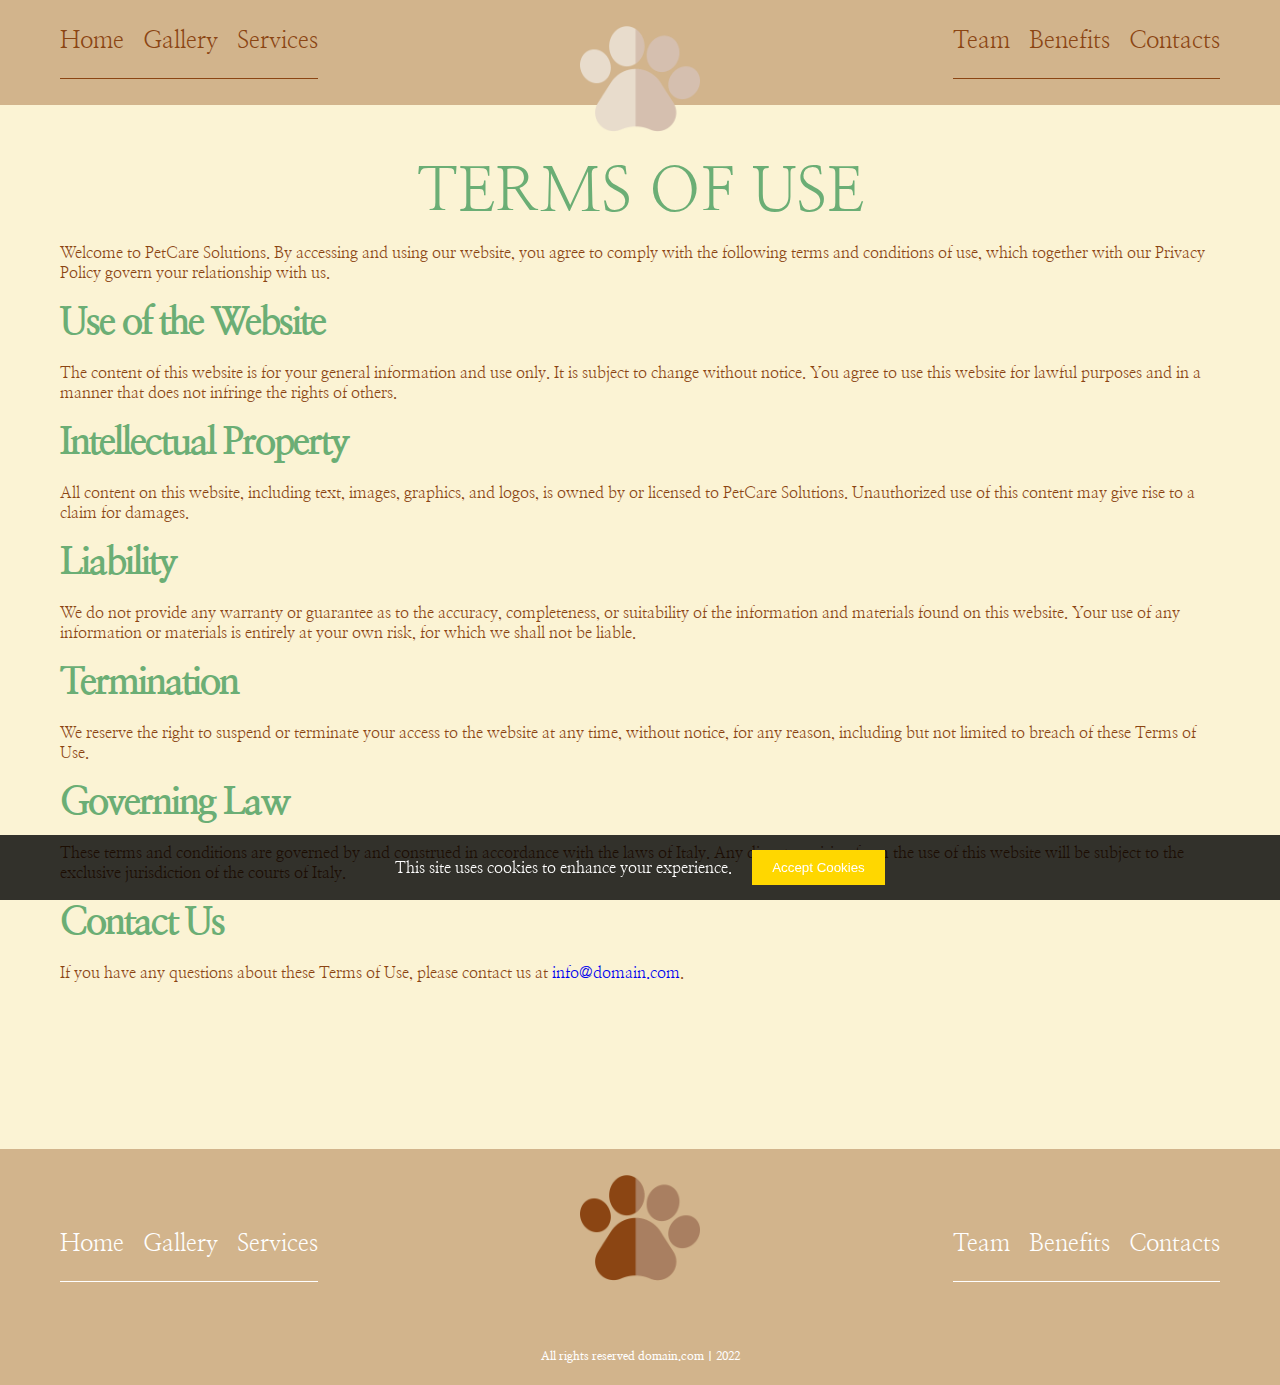
<file: terms-of-use.html>
<!DOCTYPE html>
<html lang="en">
  <head>
    <meta charset="UTF-8" />
    <meta http-equiv="X-UA-Compatible" content="IE=edge" />
    <meta name="viewport" content="width=device-width, initial-scale=1.0" />
    
    <!-- Meta Description and Keywords -->
    <meta name="description" content="PetCare Solutions offers top-quality pet products, professional grooming services, and expert veterinary consultations. Our priority is your pet's health and happiness." />
    <meta name="keywords" content="pet care, pet grooming, veterinary consultations, pet products, pet health, pet training, pet supplies, pet boarding" />

    <!-- Open Graph Meta Tags for Social Media -->
    <meta property="og:title" content="PetCare Solutions – Premium Pet Services and Supplies" />
    <meta property="og:description" content="Discover PetCare Solutions for expert pet grooming, veterinary consultations, and a range of high-quality pet supplies. We care about your pet's health and happiness." />
    <meta property="og:image" content="https://domain.com/img/pet-care-preview.webp" />
    <meta property="og:url" content="https://domain.com" />

    <!-- Twitter Meta Tags for Social Media -->
    <meta name="twitter:card" content="summary_large_image" />
    <meta name="twitter:title" content="PetCare Solutions – Premium Pet Services and Supplies" />
    <meta name="twitter:description" content="Explore PetCare Solutions for all your pet care needs, from grooming to veterinary consultations and pet products." />
    
    <!-- Favicon -->
    <link rel="icon" href="images/footer-icon.png" />

    <!-- Title -->
    <title>PetCare Solutions – Comprehensive Pet Services and Supplies for Your Pet's Well-being</title>

    <!-- Stylesheets -->
    <link rel="stylesheet" href="./css/styles.css" />
    <link rel="stylesheet" type="text/css" href="slick/slick.css" />
    <link rel="stylesheet" href="https://cdnjs.cloudflare.com/ajax/libs/animate.css/3.7.0/animate.min.css" />

    <!-- Preload Important Resources -->
    <link rel="preload" as="image" href="https://domain.com/img/pet-care-preview.webp" />
</head>


  <body>
    <header class="header">
      <div class="header-inner container">
        <div class="mobile-menu">
          <div class="mobile-btn"></div>
        </div>
        <nav class="header-nav">
          <div class="header-nav-list">
            <ul class="header-nav-list-column">
              <li class="header-nav-item"><a href="index.html">home</a></li>
              <li class="header-nav-item">
                <a href="./#gallery">Gallery</a>
              </li>
              <li class="header-nav-item">
                <a href="./#services">Services</a>
              </li>
            </ul>
            <ul class="header-nav-list-column">
              <li class="header-nav-item">
                <a href="./#team">Team</a>
              </li>
              <li class="header-nav-item">
                <a href="./#benefits">Benefits</a>
              </li>
              <li class="header-nav-item">
                <a href="./contacts-page.html">Contacts</a>
              </li>
            </ul>
          </div>
        </nav>
        <div class="header-icon">
          <img src="images/house-icon.png" alt="" />
        </div>
      </div>
    </header>
    <main class="main">
      <section class="section">
        <div class="container terms-container">
          <h2>Terms of Use</h2>
          <p>
            Welcome to PetCare Solutions. By accessing and using our website,
            you agree to comply with the following terms and conditions of use,
            which together with our Privacy Policy govern your relationship with
            us.
          </p>

          <h3>Use of the Website</h3>
          <p>
            The content of this website is for your general information and use
            only. It is subject to change without notice. You agree to use this
            website for lawful purposes and in a manner that does not infringe
            the rights of others.
          </p>

          <h3>Intellectual Property</h3>
          <p>
            All content on this website, including text, images, graphics, and
            logos, is owned by or licensed to PetCare Solutions. Unauthorized
            use of this content may give rise to a claim for damages.
          </p>

          <h3>Liability</h3>
          <p>
            We do not provide any warranty or guarantee as to the accuracy,
            completeness, or suitability of the information and materials found
            on this website. Your use of any information or materials is
            entirely at your own risk, for which we shall not be liable.
          </p>

          <h3>Termination</h3>
          <p>
            We reserve the right to suspend or terminate your access to the
            website at any time, without notice, for any reason, including but
            not limited to breach of these Terms of Use.
          </p>

          <h3>Governing Law</h3>
          <p>
            These terms and conditions are governed by and construed in
            accordance with the laws of Italy. Any disputes arising from the use
            of this website will be subject to the exclusive jurisdiction of the
            courts of Italy.
          </p>

          <h3>Contact Us</h3>
          <p>
            If you have any questions about these Terms of Use, please contact
            us at <a href="mailto:info@domain.com">info@domain.com</a>.
          </p>
        </div>
      </section>
    </main>

    <footer class="footer">
      <div class="footer-inner container">
        <nav class="footer-nav">
          <div class="footer-nav-list">
            <ul class="footer-nav-list-column">
              <li class="footer-nav-item header-nav-item">
                <a href="./">home</a>
              </li>
              <li class="footer-nav-item header-nav-item">
                <a href="./#gallery">Gallery</a>
              </li>
              <li class="footer-nav-item header-nav-item">
                <a href="./#services">Services</a>
              </li>
            </ul>
            <ul class="footer-nav-list-column">
              <li class="footer-nav-item header-nav-item">
                <a href="./#team">Team</a>
              </li>
              <li class="footer-nav-item header-nav-item">
                <a href="./#benefits">Benefits</a>
              </li>
              <li class="footer-nav-item header-nav-item">
                <a href="./contacts-page.html">Contacts</a>
              </li>
            </ul>
          </div>
        </nav>
        <div class="footer-icon">
          <img src="images/footer-icon.png" alt="" />
        </div>
        <p class="footer-text">All rights reserved domain.com | 2022</p>
      </div>
    </footer>

    <div id="cookie-banner" class="cookie-banner">
      <p data-translate="cookieBanner.text">
        This site uses cookies to enhance your experience.
      </p>
      <button id="accept-cookies">
        <p data-translate="cookieBanner.button">Accept Cookies</p>
      </button>
    </div>

    <script src="js/index.js"></script>
    <script src="js/cookie-banner.js"></script>
  </body>
</html>
</file>
<file: css/styles.css>
@import url("https://fonts.googleapis.com/css2?family=Nanum+Myeongjo:wght@400;700;800&display=swap");
@font-face {
  font-family: "Objective-Black";
  src: url("../fonts/Objective-Black.otf") format("truetype");
  font-style: normal;
  font-weight: 900;
}
@font-face {
  font-family: "Objective-Medium";
  src: url("../fonts/Objective-Medium.otf") format("truetype");
  font-style: normal;
  font-weight: 500;
}
@font-face {
  font-family: "Objective-Regular";
  src: url("../fonts/Objective-Regular.otf") format("truetype");
  font-style: normal;
  font-weight: 400;
}
* {
  margin: 0;
  padding: 0;
}
.html {
  scroll-behavior: smooth;
}
ul {
  list-style: none;
}
a {
  text-decoration: none;
}
img {
  width: 100%;
  vertical-align: middle;
}
body {
  position: relative;
  font-family: "Nanum Myeongjo", serif;
  box-sizing: border-box;
  background: #fbf3d4;
  color: #8b4513;
}

.container {
  max-width: 1160px;
  margin: 0 auto;
}
@media screen and (max-width: 1230px) {
  .container {
    max-width: 1000px;
  }
}
@media screen and (max-width: 1030px) {
  .container {
    max-width: 800px;
  }
}
@media screen and (max-width: 830px) {
  .container {
    max-width: 600px;
  }
}
@media screen and (max-width: 620px) {
  .container {
    max-width: 500px;
  }
}
@media screen and (max-width: 520px) {
  .container {
    max-width: 400px;
  }
}
@media screen and (max-width: 420px) {
  .container {
    max-width: 300px;
  }
}
@media screen and (max-width: 320px) {
  .container {
    max-width: 250px;
  }
}
.section {
  padding-top: clamp(20px, calc(10px + 5vw), 64px);
  padding-bottom: clamp(20px, calc(10px + 5vw), 64px);
}
.header {
  padding-top: 26px;
  padding-bottom: 26px;
  background-color: #d2b48c;
}
@media screen and (max-width: 768px) {
  .header {
    padding-top: 19px;
  }
}
@media screen and (max-width: 768px) {
  .header-inner {
    position: relative;
    padding-bottom: 189px;
  }
}
.header-inner {
  position: relative;
}
@media screen and (max-width: 768px) {
  .header-nav {
    display: none;
  }
}
.header-nav-list {
  display: flex;
  align-items: center;
  justify-content: space-between;
}
@media screen and (max-width: 768px) {
  .header-nav-list {
    flex-direction: column;
    justify-content: center;
    width: 100%;
    height: 100%;
    position: fixed;
    top: 0;
    left: 0;
    background: #fff;
    z-index: 10;
  }
}
.header-nav-list-column {
  display: flex;
  align-items: center;
  flex-direction: column;
  justify-content: space-between;
  padding-bottom: 22px;
  border-bottom: 1px solid #8b4513;
  @media (min-width: 1024px) {
    flex-direction: row;
  }
}
@media screen and (max-width: 768px) {
  .header-nav-list-column {
    border: none;
    flex-direction: column;
    justify-content: center;
    padding: 0;
  }
}
.header-nav-item {
  margin-right: 19px;
}

@media screen and (max-width: 768px) {
  .header-nav-item {
    margin-right: 0;
    margin-bottom: 34px;
  }
}
.header-nav-item:nth-last-child(1) {
  margin-right: 0;
}
.header-nav-item a {
  font-weight: 400;
  font-size: 24px;
  line-height: 30px;
  color: #8b4513;
  text-transform: capitalize;
}
@media screen and (max-width: 830px) {
  .header-nav-item a {
    font-size: 22px;
    line-height: 28px;
  }
}
@media screen and (max-width: 768px) {
  .header-nav-item a {
    font-size: 54px;
    line-height: 54px;
  }
}
.header-nav-item:hover a {
  color: #3c8fca;
}
.header-icon {
  position: absolute;
  top: 0;
  left: 50%;
  width: 10.34%;
  height: auto;
  margin-left: -5.17%;
}
@media screen and (max-width: 768px) {
  .header-icon {
    font-size: 22px;
    line-height: 28px;
    width: 120px;
    margin-left: -60px;
    top: unset;
    bottom: 0;
  }
}
.mobile-menu {
  display: none;
}
@media screen and (max-width: 768px) {
  .mobile-menu {
    display: block;
    position: absolute;
    top: 0;
    right: 0;
    z-index: 20;
  }
}
.mobile-btn {
  position: relative;
  width: 25px;
  height: 3px;
  background: #8b4513;
}
.mobile-btn::before {
  content: "";
  position: absolute;
  top: -8px;
  right: 0;
  width: 25px;
  height: 3px;
  background: #8b4513;
}
.mobile-btn::after {
  content: "";
  position: absolute;
  bottom: -8px;
  right: 0;
  width: 25px;
  height: 3px;
  background: #8b4513;
}
.mobile-btn-active {
  position: relative;
  width: 25px;
  height: 3px;
  background: #8b4513;
  transform: rotate(45deg);
}
.mobile-btn-active::before {
  content: "";
  position: absolute;
  top: 0;
  right: 0;
  width: 25px;
  height: 3px;
  background: #8b4513;
  transform: rotate(90deg);
}
.mobile-btn-active::after {
  display: none;
}
@media screen and (max-width: 768px) {
  .header-nav-mobile {
    display: block;
  }
}
.main {
  padding-bottom: 77px;
}
@media screen and (max-width: 768px) {
  .main {
    padding-bottom: 51px;
  }
}
.main-banner {
  padding-top: 118px;
}
@media screen and (max-width: 768px) {
  .main-banner {
    padding-top: 40px;
  }
}
h1 {
  font-weight: 400;
  font-size: clamp(1.625rem, 6.686vw + -0.017rem, 6rem);
  line-height: clamp(1.95rem, 8.023vw + -0.021rem, 7.2rem);
  text-align: center;
  color: #6bae75;
}
.main-gallery {
  padding-top: 83px;
}
@media screen and (max-width: 768px) {
  .main-gallery {
    padding-top: 51px;
  }
}
.main-gallery-list {
  display: flex;
  justify-content: center;
  margin-top: 46px;
  align-items: center;
  gap: 20px;
  flex-wrap: wrap;
}
@media screen and (max-width: 768px) {
  .main-gallery-list {
    margin-bottom: 41px;
  }
}
.main-gallery-list-item img {
  border-radius: 15px;
}
.main-gallery-slider {
  max-width: 86.2% !important;
  margin: 0 auto;
}
.main-gallery-slider img {
  border-radius: 15px;
}
@media screen and (max-width: 768px) {
  .main-gallery-slider {
    max-width: 100% !important;
  }
}
.main-gallery-slider .slick-dots {
  display: flex;
  align-items: center;
  justify-content: space-between;
  max-width: 32.6%;
  margin: 38px auto 0 auto;
}
@media screen and (max-width: 768px) {
  .main-gallery-slider .slick-dots {
    margin: 16.38px auto 0 auto;
  }
}
@media screen and (max-width: 420px) {
  .main-gallery-slider .slick-dots {
    max-width: 42.6%;
  }
}
@media screen and (max-width: 320px) {
  .main-gallery-slider .slick-dots {
    max-width: 52.6%;
  }
}
.main-gallery-slider .slick-dots button {
  background: #d9d9d9;
  border-radius: 30px;
  color: transparent;
  border: none;
  width: 54px;
  height: 8px;
  display: block;
}
@media screen and (max-width: 1230px) {
  .main-gallery-slider .slick-dots button {
    width: 48px;
  }
}
@media screen and (max-width: 1030px) {
  .main-gallery-slider .slick-dots button {
    width: 38px;
  }
}
@media screen and (max-width: 830px) {
  .main-gallery-slider .slick-dots button {
    width: 30px;
  }
}
@media screen and (max-width: 768px) {
  .main-gallery-slider .slick-dots button {
    width: 23.36px;
    height: 3.45px;
  }
}
.main-gallery-slider .slick-dots .slick-active button {
  background: #ffd700;
}
h2 {
  font-weight: 400;
  font-size: clamp(2.75rem, 1.91vw + 2.281rem, 4rem);
  line-height: clamp(2.2rem, 1.528vw + 1.825rem, 3.2rem);
  text-transform: uppercase;
  color: #6bae75;
  text-align: center;
}

.main-services {
  padding-top: 83px;
}
@media screen and (max-width: 768px) {
  .main-services {
    padding-top: 51px;
  }
}
.main-services-list {
  margin-top: 35px;
  display: flex;
  align-items: flex-start;
  justify-content: center;
  flex-wrap: wrap;
  gap: 35px;
  margin-bottom: 40px;
}

.main-services-item {
  width: 100%;
  max-width: 320px;
}

.main-services-item-title {
  display: flex;
  align-items: center;
}
.main-services-item-number {
  width: 81.64px;
  height: 81.64px;
  display: flex;
  align-items: center;
  justify-content: center;
  background: #f8f3f3;
  border-radius: 50%;
  font-weight: 800;
  font-size: 40px;
  line-height: 50px;
  color: #8b4513;
  margin-right: 12.36px;
}
@media screen and (max-width: 830px) {
  .main-services-item-number {
    width: 61.64px;
    height: 61.64px;
    font-size: 36px;
    line-height: 46px;
  }
}
@media screen and (max-width: 768px) {
  .main-services-item-number {
    width: 81.64px;
    height: 81.64px;
    font-size: 40px;
    line-height: 50px;
  }
}
@media screen and (max-width: 420px) {
  .main-services-item-number {
    width: 61.64px;
    height: 61.64px;
    font-size: 36px;
    line-height: 46px;
  }
}
@media screen and (max-width: 320px) {
  .main-services-item-number {
    width: 51.64px;
    height: 51.64px;
    font-size: 30px;
    line-height: 40px;
  }
}
h3 {
  font-weight: 800;
  font-size: clamp(1.5rem, 1.528vw + 1.125rem, 2.5rem);
  line-height: clamp(1.2rem, 1.223vw + 0.9rem, 2rem);
  color: #6bae75;
  letter-spacing: -2px;
}
.main-services-item-text {
  font-weight: 400;
  font-size: 20px;
  line-height: 25px;
  text-align: justify;
}
@media screen and (max-width: 830px) {
  .main-services-item-text {
    font-size: 18px;
    line-height: 23px;
  }
}
@media screen and (max-width: 768px) {
  .main-services-item-text {
    font-size: 20px;
    line-height: 25px;
    min-height: 68px;
  }
}
@media screen and (max-width: 320px) {
  .main-services-item-text {
    font-size: 18px;
    line-height: 23px;
    min-height: 68px;
  }
}
.main-team {
  padding-top: 83px;
}
@media screen and (max-width: 768px) {
  .main-team {
    padding-top: 51px;
  }
}
.main-team-list {
  display: flex;
  align-items: center;
  justify-content: center;
  flex-wrap: wrap;
  margin-top: 57px;
}
@media screen and (max-width: 768px) {
  .main-team-list {
    margin-top: 22px;
    justify-content: space-between;
  }
}
.main-team-item {
  width: 22.24%;
  position: relative;
  margin-bottom: 32px;
  margin-right: 3.6%;
}
@media screen and (max-width: 768px) {
  .main-team-item {
    width: 48.81%;
    margin-right: 0;
    margin-bottom: 15px;
  }
}
@media screen and (max-width: 768px) {
  .main-team-item:nth-child(1) {
    width: 100%;
  }
}
.main-team-item:nth-last-child(1),
.main-team-item:nth-last-child(4) {
  margin-right: 0;
}
.main-team-item:nth-child(6) .main-team-item-position {
  right: 0;
}
.main-benefits {
  padding-top: 84px;
}
@media screen and (max-width: 768px) {
  .main-benefits {
    padding-top: 36px;
  }
}
.main-benefits-slider {
  margin-top: 27px;
}
@media screen and (max-width: 768px) {
  .main-benefits-slider {
    max-width: 77.25%;
    margin: 27px auto 0 auto;
  }
}
.main-benefits-slider-item {
  max-width: 273px !important;
  margin-right: 131px;
}
@media screen and (max-width: 1230px) {
  .main-benefits-slider-item {
    margin-right: 81px;
  }
}
@media screen and (max-width: 1030px) {
  .main-benefits-slider-item {
    max-width: 233px !important;
    margin-right: 41px;
  }
}
@media screen and (max-width: 830px) {
  .main-benefits-slider-item {
    max-width: 163px !important;
    margin-right: 41px;
  }
}
@media screen and (max-width: 768px) {
  .main-benefits-slider-item {
    max-width: 100% !important;
    margin-right: 0;
  }
}
.main-benefits-slider-item-icon {
  max-width: 52%;
  margin: 0 auto;
}
@media screen and (max-width: 768px) {
  .main-benefits-slider-item-icon {
    max-width: 142px;
  }
}
.main-benefits-slider-item p {
  font-weight: 400;
  font-size: 20px;
  line-height: 25px;
  text-align: justify;
  margin-top: 60px;
}
.main-benefits-slider .slick-dots {
  display: flex;
  align-items: center;
  justify-content: space-between;
  max-width: 32.6%;
  margin: 49px auto 0 auto;
}
@media screen and (max-width: 768px) {
  .main-benefits-slider .slick-dots {
    max-width: 100%;
  }
}
.main-benefits-slider .slick-dots button {
  background: #d9d9d9;
  border-radius: 30px;
  color: transparent;
  border: none;
  width: 54px;
  height: 8px;
  display: block;
}
@media screen and (max-width: 1230px) {
  .main-benefits-slider .slick-dots button {
    width: 48px;
  }
}
@media screen and (max-width: 1030px) {
  .main-benefits-slider .slick-dots button {
    width: 38px;
  }
}
@media screen and (max-width: 768px) {
  .main-benefits-slider .slick-dots button {
    width: 54.33px;
    height: 8px;
  }
}
@media screen and (max-width: 420px) {
  .main-benefits-slider .slick-dots button {
    width: 40.33px;
  }
}
@media screen and (max-width: 320px) {
  .main-benefits-slider .slick-dots button {
    width: 35.33px;
  }
}
.main-benefits-slider .slick-dots .slick-active button {
  background: #ffd700;
}
.main-contacts {
  padding-top: 83px;
}
.main-contacts-inner {
  display: flex;
  flex-direction: column;
  gap: 20px;
  margin-top: 35px;
  @media (min-width: 834px) {
    flex-direction: row;
  }
}
.main-contacts-img img {
  border-radius: 15px;
}
@media screen and (max-width: 768px) {
  .main-contacts {
    padding-top: 51px;
  }
}

.main-contact-text {
  display: flex;
  flex-direction: column;
  justify-content: center;
  gap: 15px;
  align-items: flex-start;
}
.main-contact-text p {
  font-weight: 400;
  font-size: 24px;
  line-height: 30px;
  text-align: center;
  color: #8b4513;
}

.main-contact-text a {
  display: inline-block;

  font-weight: 400;
  font-size: 24px;
  line-height: 30px;
  text-align: center;
  color: #8b4513;
}
@media screen and (max-width: 620px) {
  .main-contact-text p {
    font-size: 22px;
    line-height: 28px;
  }
}
.footer {
  background-color: #d2b48c;
  padding: 26px 0 22px 0;
}
@media screen and (max-width: 768px) {
  .footer {
    padding: 68px 0 29px 0;
  }
}
.footer-inner {
  position: relative;
}
.footer-nav {
  padding: 54px 0 81px 0;
}
@media screen and (max-width: 1030px) {
  .footer-nav {
    padding: 34px 0 71px 0;
  }
}
@media screen and (max-width: 830px) {
  .footer-nav {
    padding: 14px 0 51px 0;
  }
}
@media screen and (max-width: 768px) {
  .footer-nav {
    display: block;
    padding: 194px 0 0 0;
  }
}
.footer-nav-list {
  display: flex;
  align-items: center;
  justify-content: space-between;
}
@media screen and (max-width: 768px) {
  .footer-nav-list {
    flex-direction: column;
    max-width: 81.27%;
    margin: 0 auto;
  }
}
.footer-nav-list-column {
  border-bottom: 1px solid #ffffff;
  display: flex;
  align-items: center;
  justify-content: space-between;
  padding-bottom: 22px;
}
@media screen and (max-width: 768px) {
  .footer-nav-list-column {
    border: none;
    width: 100%;
    justify-content: space-between;
    padding: 0;
  }
}
@media screen and (max-width: 768px) {
  .footer-nav-list-column:nth-child(1) {
    margin-bottom: 46px;
  }
}
@media screen and (max-width: 768px) {
  .footer-nav-item {
    margin: 0;
  }
}
.footer-nav-item a {
  color: #ffffff;
}
@media screen and (max-width: 768px) {
  .footer-nav-item a {
    font-size: 24px;
    line-height: 30px;
  }
}
@media screen and (max-width: 420px) {
  .footer-nav-item a {
    font-size: 20px;
    line-height: 26px;
  }
}
@media screen and (max-width: 320px) {
  .footer-nav-item a {
    font-size: 18px;
    line-height: 24px;
  }
}
.footer-nav-item:hover a {
  color: #9d5d34;
}
.footer-icon {
  position: absolute;
  top: 0;
  left: 50%;
  width: 10.34%;
  height: auto;
  margin-left: -5.17%;
}
@media screen and (max-width: 768px) {
  .footer-icon {
    width: 120px;
    margin-left: -60px;
  }
}
.footer-text {
  position: absolute;
  bottom: 0;
  left: 50%;
  width: 100%;
  margin-left: -50%;
  font-weight: 700;
  font-size: 12px;
  line-height: 14px;
  color: #ffffff;
  text-align: center;
}
@media screen and (max-width: 768px) {
  .footer-text {
    position: static;
    margin: 37px 0 0 0;
  }
}
@media screen and (max-width: 320px) {
  .footer-text {
    font-size: 10px;
    line-height: 12px;
  }
}

.terms-container h2 {
  margin-bottom: 25px;
}
.terms-container h3 {
  margin-bottom: 25px;
}
.terms-container p {
  margin-bottom: 25px;
}

.policy-container h2 {
  margin-bottom: 25px;
}
.policy-container h3 {
  margin-bottom: 25px;
}
.policy-container p {
  margin-bottom: 25px;
}

.cookie-banner {
  position: fixed;
  display: none;
  bottom: 0;
  left: 0;
  right: 0;
  background-color: rgba(0, 0, 0, 0.8);
  color: white;
  text-align: center;
  padding: 15px;
  z-index: 2;
}

.cookie-banner.show {
  display: flex;
  align-items: center;
  justify-content: center;
  gap: 10px;
}

#accept-cookies {
  background-color: #ffd700;
  color: white;
  border: none;
  padding: 10px 20px;
  margin-left: 10px;
  cursor: pointer;
}
</file>
